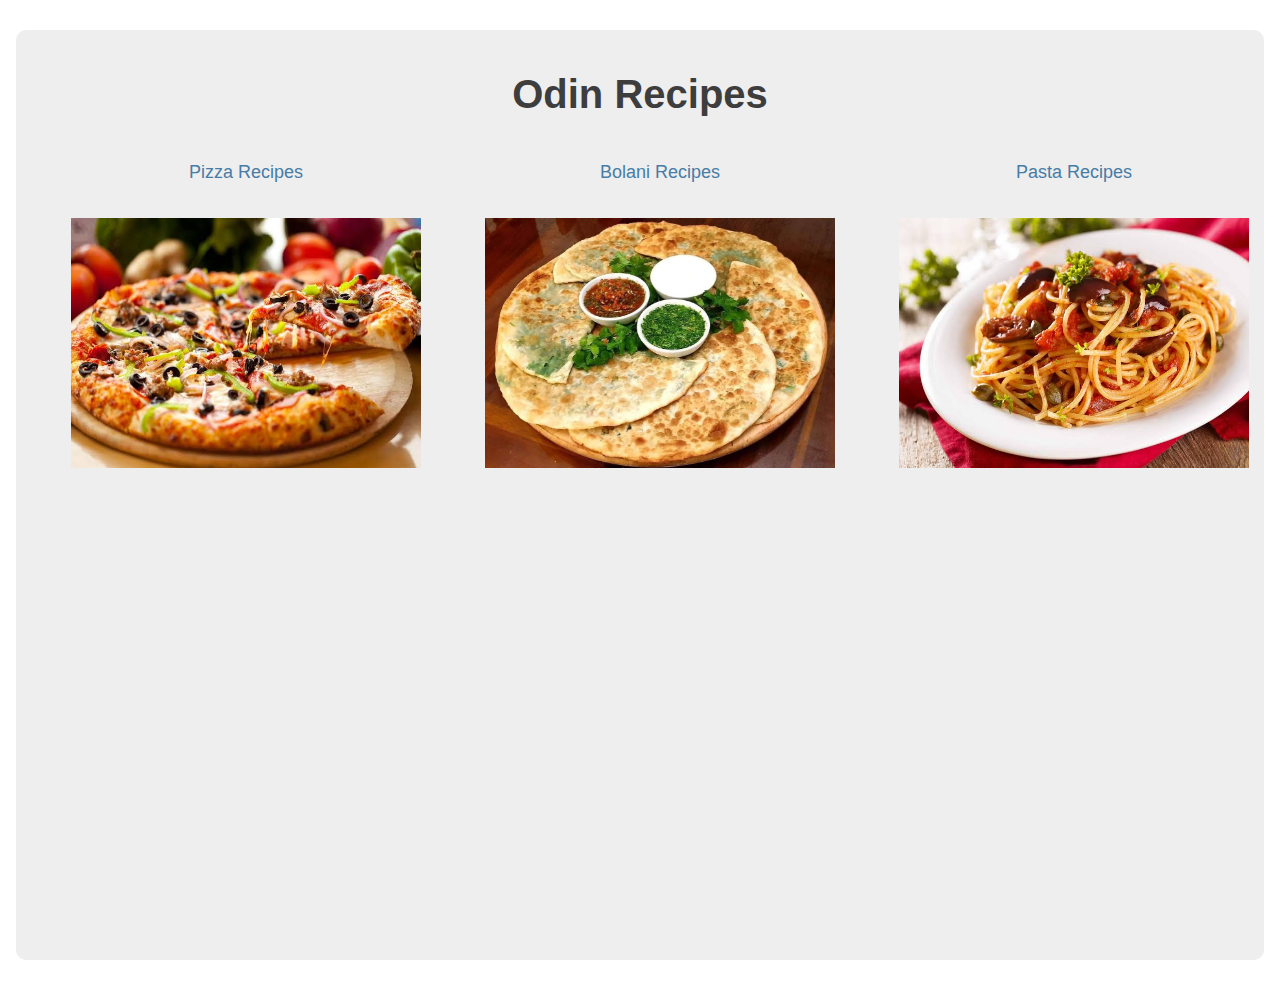
<file: index.html>
<!DOCTYPE html>
<html lang="en">
<head>
    <meta charset="UTF-8">
    <meta http-equiv="X-UA-Compatible" content="IE=edge">
    <meta name="viewport" content="width=device-width, 
    initial-scale=1.0">
    <title>Odin Recipes</title>
    <link rel="stylesheet" href="style.css">
</head>
<body>
    <main>
        <section>
            <header>
                <h1>Odin Recipes</h1>
            </header>
        </section>
        
        <section>

            <nav class="navbar">
                <ul>
                    <div id ="pizza">
                        <li><a href="recipes/pizza.html">Pizza Recipes</a>
                            <img id="image" src="./image/Pizza.jpeg" alt="Piza">
                        </li>
                    </div>
                    
                    <div id ="bolani">
                        <li><a href="recipes/Bolani.html">Bolani Recipes</a>
                            <img id="image" src="./image/WhatsApp Image 2024-01-18 at 12.46.41 AM.jpeg" alt="bolani"> 
                        </li>
                    </div>
                    
                    <div id ="pasta">
                        <li><a href="recipes/pasta.html">Pasta Recipes</a>
                            <img id="image" src="./image/Pasta.jpeg" alt="pasta">
                        </li> 
                    </div>
                   
                </ul>
                
            </nav>
        </section>

     
</main>
</body>
</html>
</file>
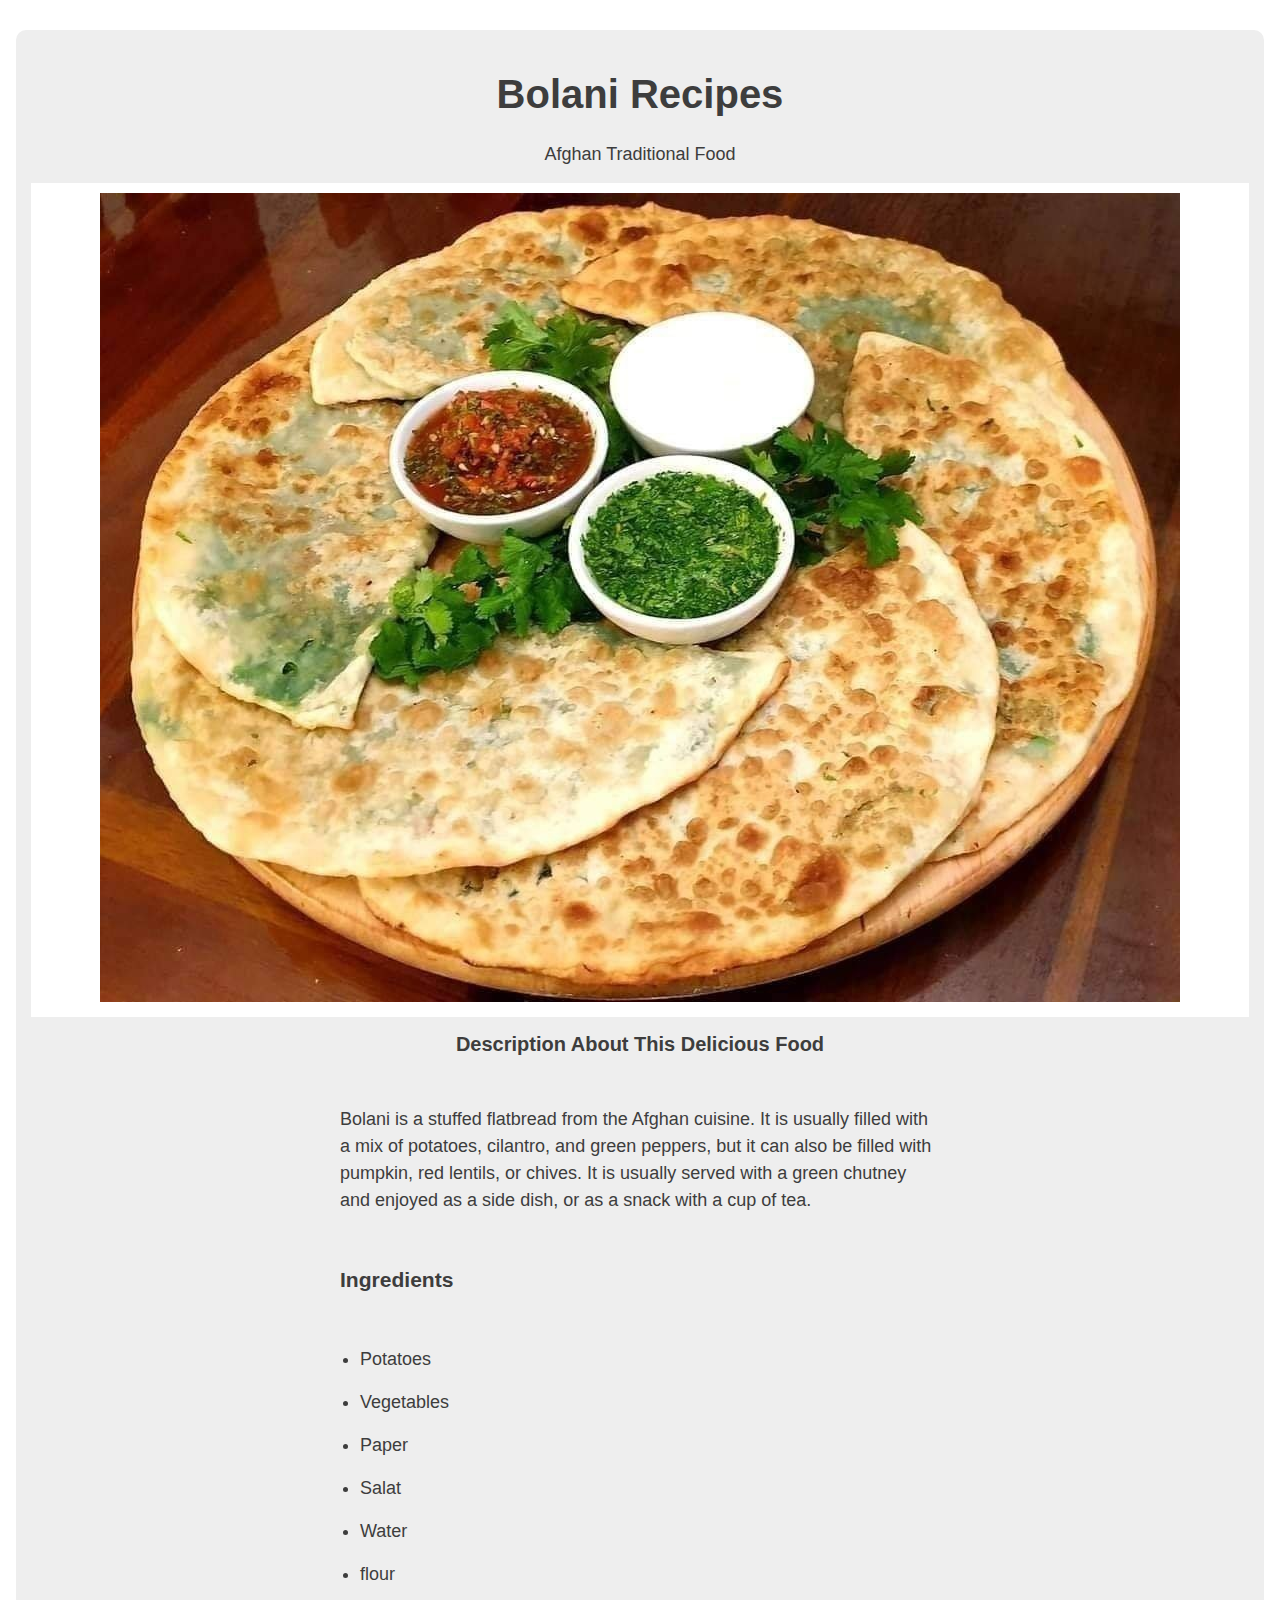
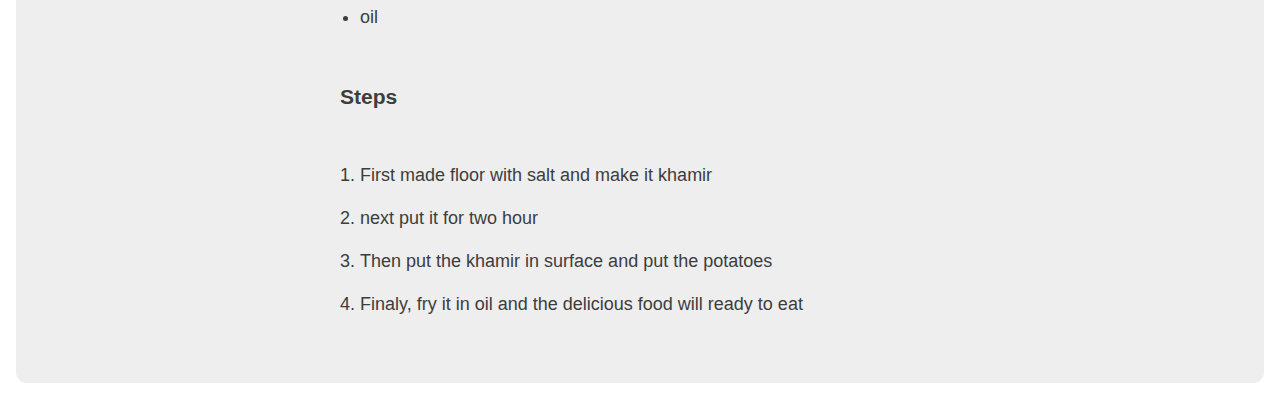
<file: recipes/Bolani.html>
<!DOCTYPE html>
<html lang="en">
<head>
    <meta charset="UTF-8">
    <meta name="viewport" content="width=device-width, initial-scale=1.0">
    <title>Bolani Recipes</title>
    <link rel="stylesheet" href="styleRecips.css">
</head>
<body>
    <main id="main">
        <section>
            <header>
                <h1>Bolani Recipes</h1>
                <p>Afghan Traditional Food</p>
            </header>
        </section>
        <section>
            <div id="img-div">
                <img id="image" src="../image/WhatsApp Image 2024-01-18 at 12.46.41 AM.jpeg" alt="bolani"> 
            </div>
            <h2>Description About This Delicious Food</h2>
            <p class="description">
                Bolani is a stuffed flatbread from the Afghan cuisine.
                It is usually filled with a mix of potatoes, 
                cilantro, and green peppers, but it can also be filled with pumpkin,
                red lentils, or chives. It is usually served with a green chutney and enjoyed as a side dish,
                or as a snack with a cup of tea.  
            </p>
        </section>

        <section>

            <h3>Ingredients</h3>
            <ul>
                <li>Potatoes</li>
                <li>Vegetables</li>
                <li>Paper</li>
                <li>Salat</li>
                <li>Water</li>
                <li>flour</li>
                <li>oil</li>
            </ul>
        
            <h3>Steps</h3>
            <ol>
                <li>First made floor with salt and make it khamir </li>
                <li>next put it for two hour </li>
                <li>Then put the khamir in surface and put the potatoes</li>
                <li>Finaly, fry it in oil and the delicious food will ready to eat </li>
            </ol>
        </section>
    </main>


</body>
</html>
</file>
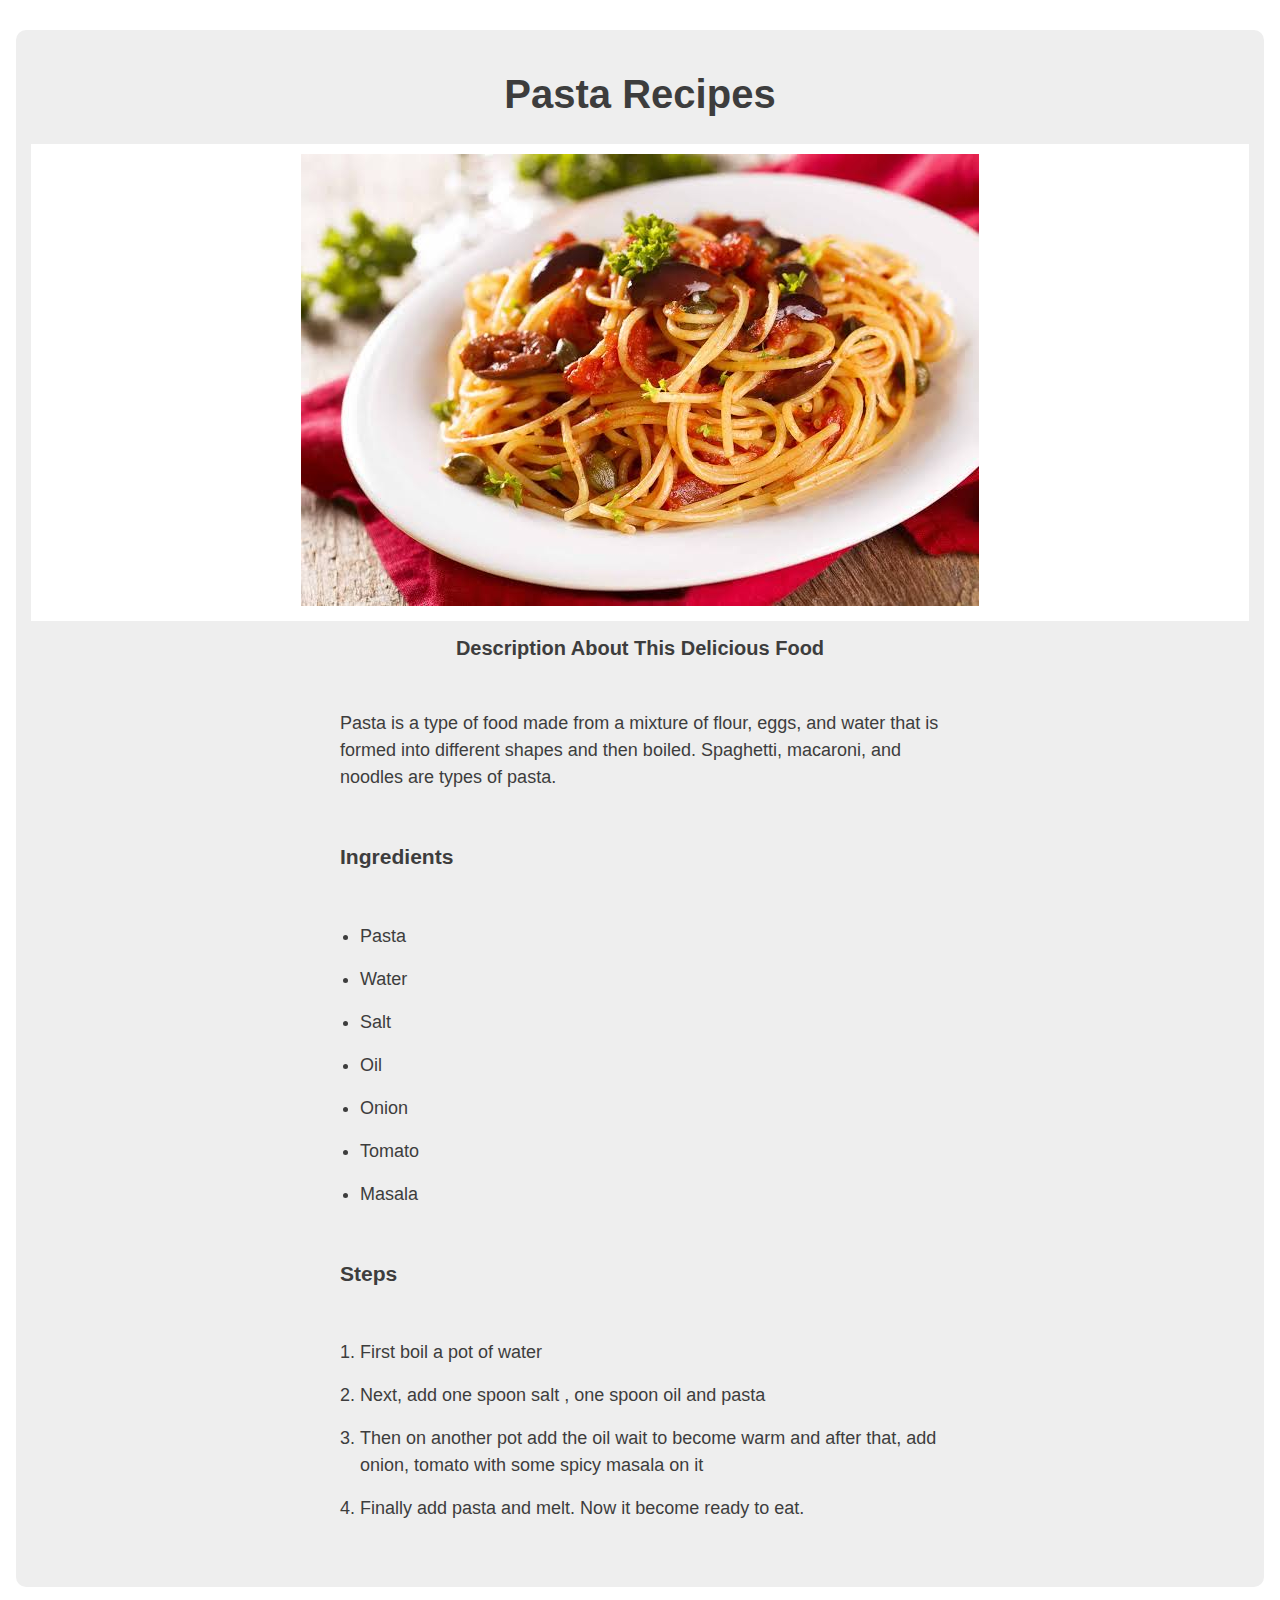
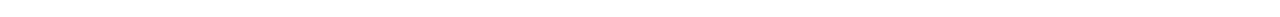
<file: recipes/pasta.html>
<!DOCTYPE html>
<html lang="en">
<head>
    <meta charset="UTF-8">
    <meta name="viewport" content="width=device-width, initial-scale=1.0">
    <title>Pasta Recipes</title>
    <link rel="stylesheet" href="styleRecips.css">
</head>
<body>
    <main id="main">
        <section>
            <header>
                <h1>Pasta Recipes</h1>
            </header>
        </section>

        <section>
            <div id="img-div">
                <img id="image" src="../image/Pasta.jpeg" alt="pasta">
            </div>

            <h2>Description About This Delicious Food</h2>
            <p class="description">
                Pasta is a type of food made from a mixture of flour,
                eggs, and water that is formed into different shapes and then boiled.
                Spaghetti, macaroni, and noodles are types of pasta.  
            </p>
        </section>

        <section>

            <h3>Ingredients</h3>
            <ul>
                <li>Pasta</li>
                <li>Water</li>
                <li>Salt</li>
                <li>Oil</li>
                <li>Onion</li> 
                <li>Tomato</li>
                <li>Masala</li>
            </ul>
        
            <h3>Steps</h3>
            <ol>
                <li>First boil a pot of water</li> 
                <li>Next, add one spoon salt , one spoon oil and pasta</li>
                <li>Then on another pot add the oil wait to become warm and after that, add onion, tomato with some spicy masala on it</li>
                <li>Finally add pasta and melt. Now it become ready to eat.</li>
            </ol>
        </section>
    </main>
   
</body>
</html>
</file>
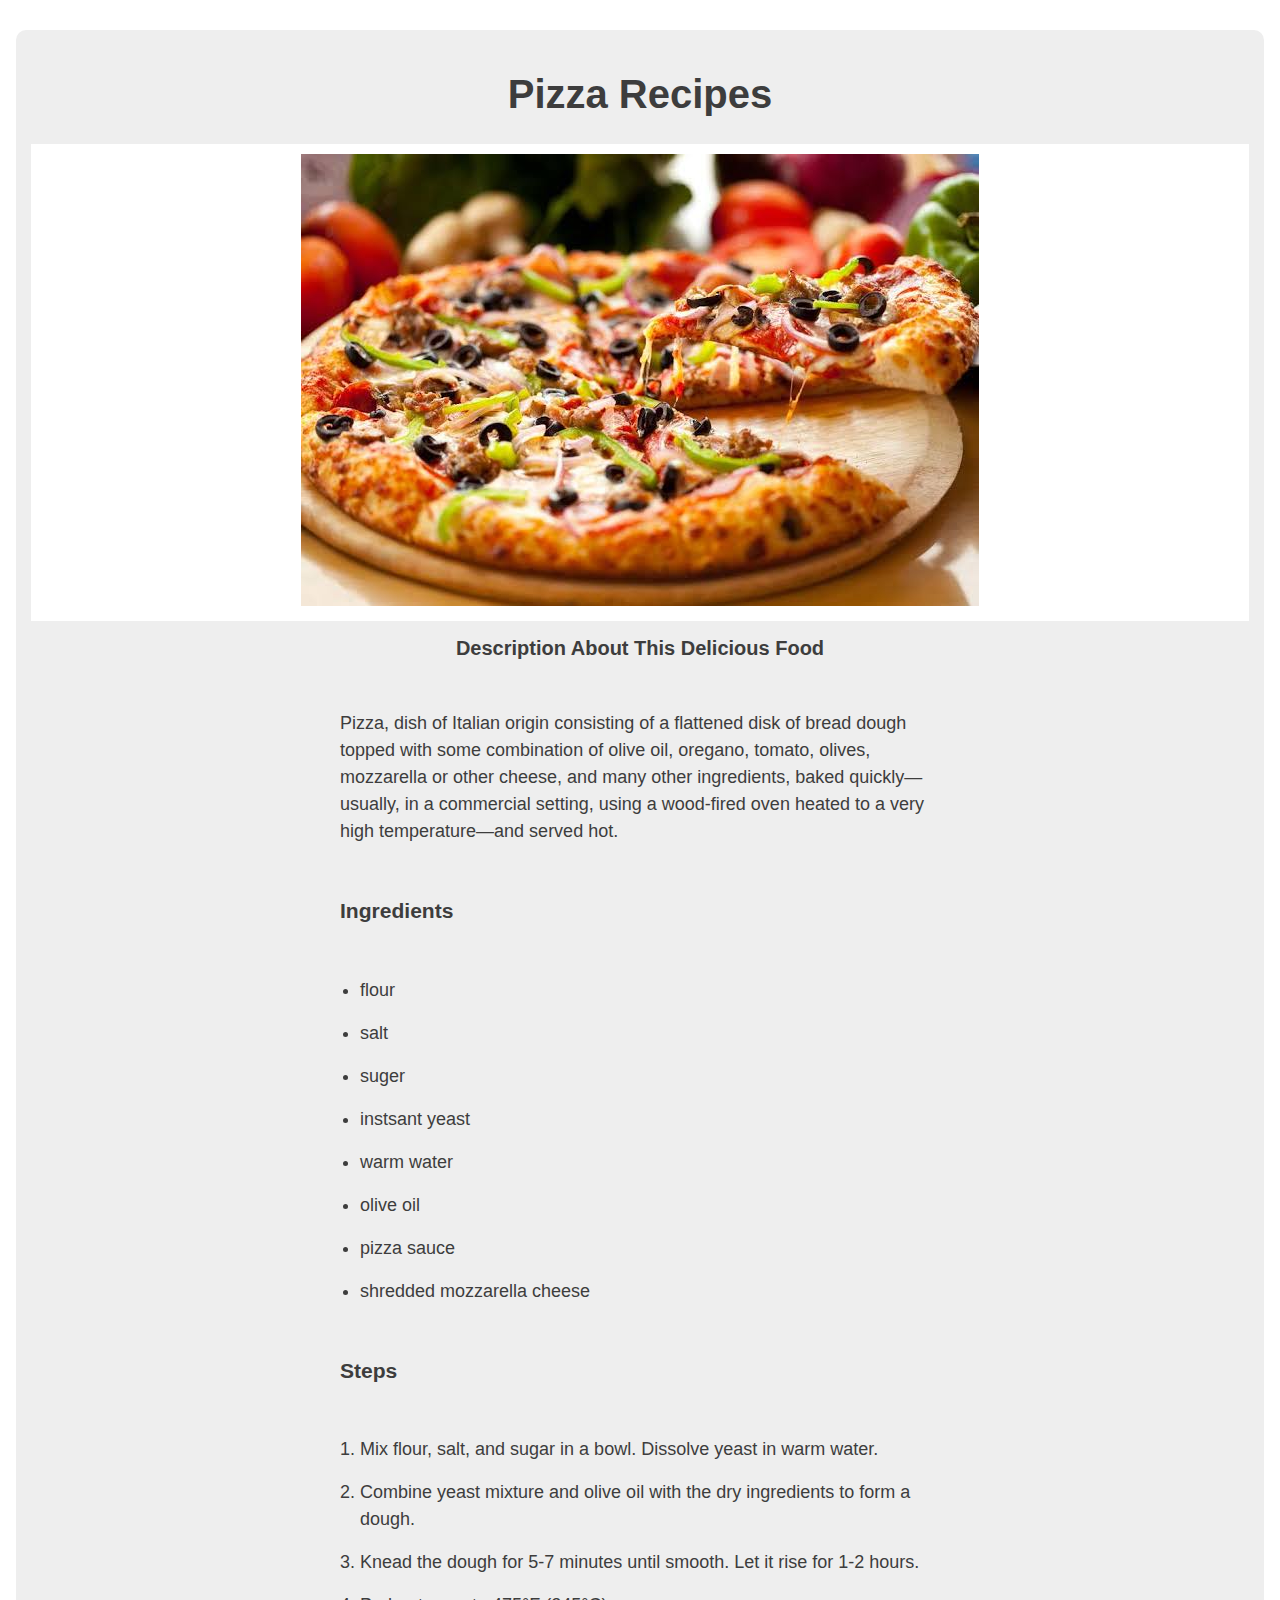
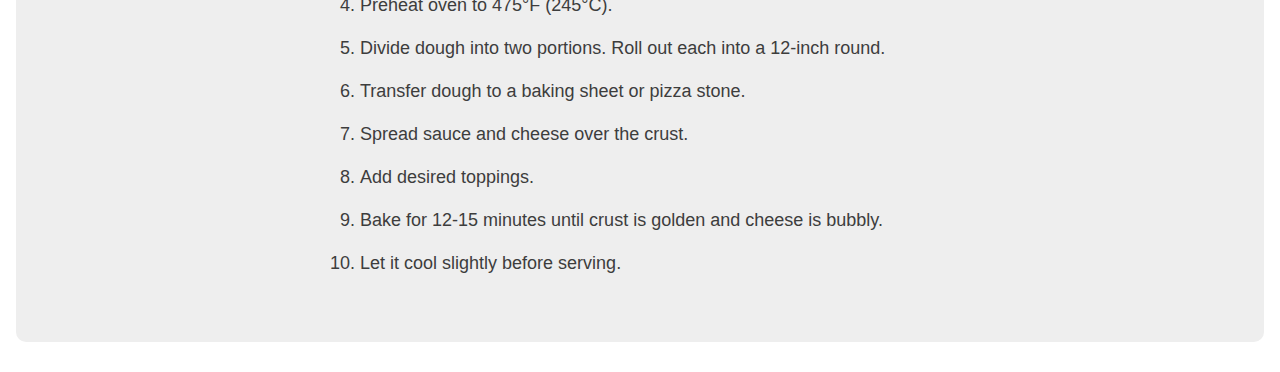
<file: recipes/pizza.html>
<!DOCTYPE html>
<html lang="en">
<head>
    <meta charset="UTF-8">
    <meta name="viewport" content="width=device-width, initial-scale=1.0">
    <title>Pizza Recipes</title>
    <link rel="stylesheet" href="styleRecips.css">
</head>
<body>
    <main id="main">
        <section>
            <header>
                <h1>Pizza Recipes</h1>
            </header>
        </section>
        <section>
            <div id="img-div">
                <img id="image" src="../image/Pizza.jpeg" alt="Piza">

            </div>

            <h2>Description About This Delicious Food</h2>
            <p class="description">
                <span>Pizza,</span> dish of Italian origin consisting of a flattened disk of bread dough topped with some combination of olive oil,
                oregano, tomato, olives, mozzarella or other cheese, 
                and many other ingredients, baked quickly—usually, 
                in a commercial setting, using a wood-fired 
                oven heated to a very high temperature—and served hot.
            </p>
        </section>

        <section>
            <h3>Ingredients</h3>
            <ul>
                <li>flour</li>
                <li>salt</li>
                <li>suger</li>
                <li>instsant yeast</li>
                <li>warm water</li>
                <li>olive oil</li>
                <li>pizza sauce</li>
                <li>shredded mozzarella cheese</li>
            </ul>
          
        <h3>Steps</h3>
         <ol>
             <li>Mix flour, salt, and sugar in a bowl. Dissolve yeast in warm water.</li>
             <li>Combine yeast mixture and olive oil with the dry ingredients to form a dough.</li>
             <li>Knead the dough for 5-7 minutes until smooth. Let it rise for 1-2 hours.</li>
             <li>Preheat oven to 475°F (245°C).</li>
             <li>Divide dough into two portions. Roll out each into a 12-inch round.</li>
             <li>Transfer dough to a baking sheet or pizza stone.</li>
             <li>Spread sauce and cheese over the crust.</li>
             <li>Add desired toppings.</li>
             <li>Bake for 12-15 minutes until crust is golden and cheese is bubbly.</li>
             <li>Let it cool slightly before serving.</li>
         </ol>
        </section>

    </main>

  

</body>
</html>
</file>
<file: style.css>
html{
    font-size: 10px;
}
body{
    font-family: sans-serif;
    font-size: 1.8rem;
    text-align: center;
    color: rgb(61, 61, 61) ;
}
h1{
    font-size: 4rem;
}
@media (max-width: 460px) {
    h1{
        font-size: 3.5rem;
        line-height: 1.2;
    }
}
main{
    margin: 30px 8px;
    padding: 15px;
    background: #eee;
    border-radius: 10px;
    height: 100vh;
}

header{
    display: flex;
    align-items: center;
    justify-content: center;
    
}


nav ul {
    display: flex;
    flex-wrap: wrap;
    justify-content: space-between;
    gap:10px;
    
}


#image {
    height: 250px;
    width: 350px;
    display: flex;
    margin-top:35px;

}



a{
    text-decoration: none;
    cursor: pointer;
    color: #477ca7;
   
    
}
a:visited {
    color: #74638f;
}
a:hover {
    color: #ac9c9c;
}
ul{
    list-style: none;
}
</file>
<file: recipes/styleRecips.css>
html{
    font-size: 10px;
}
body{
    font-family: sans-serif;
    font-size: 1.8rem;
    text-align: center;
    color: rgb(61, 61, 61) ;
}
h1{
    font-size: 4rem;
}
@media (max-width: 460px) {
    h1{
        font-size: 3.5rem;
        line-height: 1.2;
    }
}
main{
    margin: 30px 8px;
    padding: 15px;
    background: #eee;
    border-radius: 10px;
}
img{
    max-width: 100%;
    display: center;
    height: auto;
    margin: auto;

}
#img-div{
    background: white;
    padding: 10px;
    margin: 0;
}
h2{
    font-size: 2rem;
}

.description, h3, ul, ol{
    max-width: 600px;
    margin: 50px auto;
    text-align: left;
    line-height: 1.5;
}

li{
    margin: 16px 0;
}
</file>
